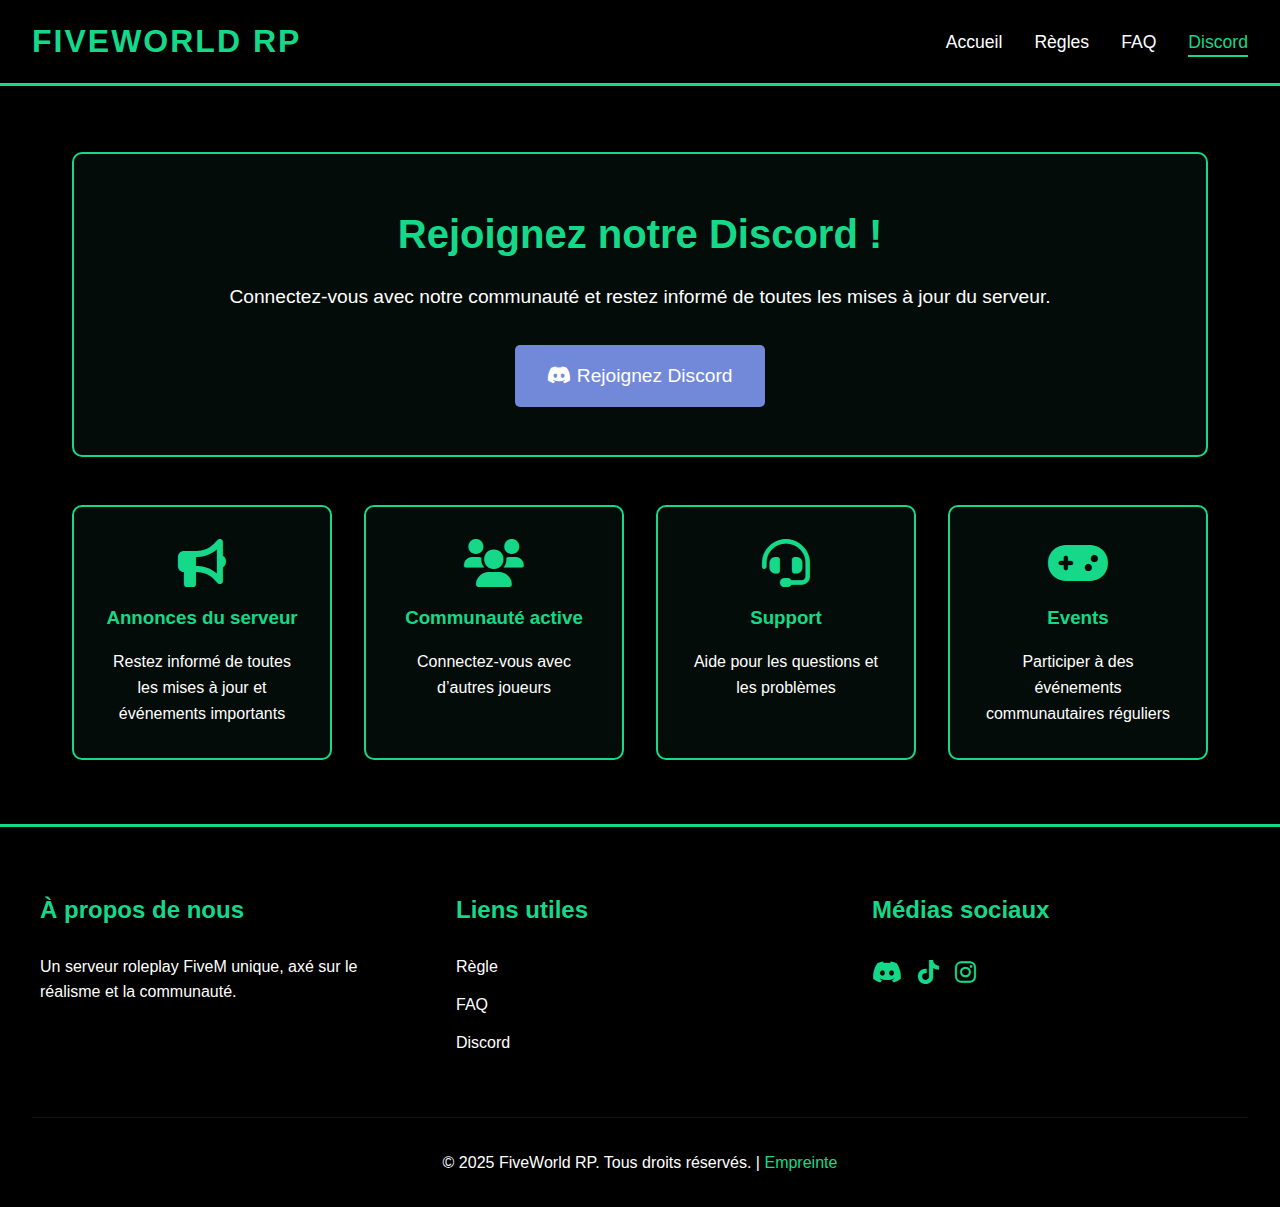
<file: discord.html>
<!DOCTYPE html>
<html lang="fr">
<head>
    <meta charset="UTF-8">
    <meta name="viewport" content="width=device-width, initial-scale=1.0">
    <title>Discord - FiveWorld RP</title>
    <link rel="stylesheet" href="css/styles.css">
    <link rel="stylesheet" href="https://cdnjs.cloudflare.com/ajax/libs/font-awesome/6.0.0/css/all.min.css">
    <style>
        .discord-container {
            max-width: 1200px;
            margin: 120px auto 2rem;
            padding: 2rem;
            text-align: center;
        }

        .discord-card {
            background-color: rgba(37, 120, 86, 0.1);
            border: 2px solid var(--primary-color);
            border-radius: 10px;
            padding: 3rem;
            margin-bottom: 2rem;
        }

        .discord-card h2 {
            color: var(--primary-color);
            font-size: 2.5rem;
            margin-bottom: 1rem;
        }

        .discord-card p {
            font-size: 1.2rem;
            margin-bottom: 2rem;
        }

        .discord-button {
            background-color: #7289DA;
            color: white;
            padding: 1rem 2rem;
            border: none;
            border-radius: 5px;
            font-size: 1.2rem;
            cursor: pointer;
            transition: transform 0.3s ease;
            text-decoration: none;
            display: inline-block;
        }

        .discord-button:hover {
            transform: scale(1.05);
            background-color: #5b6eae;
        }

        .features-grid {
            display: grid;
            grid-template-columns: repeat(auto-fit, minmax(250px, 1fr));
            gap: 2rem;
            margin-top: 3rem;
        }

        .feature-item {
            background-color: rgba(37, 120, 86, 0.1);
            border: 2px solid var(--primary-color);
            border-radius: 10px;
            padding: 2rem;
            text-align: center;
        }

        .feature-item i {
            font-size: 3rem;
            color: var(--primary-color);
            margin-bottom: 1rem;
        }

        .feature-item h3 {
            color: var(--primary-color);
            margin-bottom: 1rem;
        }
    </style>
</head>
<body>
    <nav class="navbar">
        <div class="logo">
            <h1>FiveWorld RP</h1>
        </div>
        <ul class="nav-links">
            <li><a href="index.html">Accueil</a></li>
            <li><a href="rules.html">Règles</a></li>
            <li><a href="faq.html">FAQ</a></li>
            <li><a href="discord.html" class="active">Discord</a></li>
        </ul>
    </nav>

    <main class="discord-container">
        <div class="discord-card">
            <h2>Rejoignez notre Discord !</h2>
            <p>Connectez-vous avec notre communauté et restez informé de toutes les mises à jour du serveur.</p>
            <a href="https://discord.gg/your-discord-invite" target="_blank" class="discord-button">
                <i class="fab fa-discord"></i> Rejoignez Discord
            </a>
        </div>

        <div class="features-grid">
            <div class="feature-item">
                <i class="fas fa-bullhorn"></i>
                <h3>Annonces du serveur</h3>
                <p>Restez informé de toutes les mises à jour et événements importants</p>
            </div>
            <div class="feature-item">
                <i class="fas fa-users"></i>
                <h3>Communauté active</h3>
                <p>Connectez-vous avec d’autres joueurs</p>
            </div>
            <div class="feature-item">
                <i class="fas fa-headset"></i>
                <h3>Support</h3>
                <p>Aide pour les questions et les problèmes</p>
            </div>
            <div class="feature-item">
                <i class="fas fa-gamepad"></i>
                <h3>Events</h3>
                <p>Participer à des événements communautaires réguliers</p>
            </div>
        </div>
    </main>

    <footer>
        <div class="footer-content">
            <div class="footer-grid">
                <div class="footer-section">
                    <h3>À propos de nous</h3>
                    <p>Un serveur roleplay FiveM unique, axé sur le réalisme et la communauté.</p>
                </div>
                <div class="footer-section">
                    <h3>Liens utiles</h3>
                    <ul>
                        <li><a href="rules.html">Règle</a></li>
                        <li><a href="faq.html">FAQ</a></li>
                        <li><a href="discord.html">Discord</a></li>
                    </ul>
                </div>
                <div class="footer-section">
                    <h3>Médias sociaux</h3>
                    <div class="social-links">
                        <a href="https://discord.gg/fiveworldrp" target="_blank"><i class="fab fa-discord"></i></a>
                        <a href="https://www.tiktok.com/tiktok" target="_blank"><i class="fab fa-tiktok"></i></a>
                        <a href="https://instagram.com/your-instagram" target="_blank"><i class="fab fa-instagram"></i></a>
                    </div>
                </div>
            </div>
            <div class="footer-bottom">
                <p>&copy; 2025 FiveWorld RP. Tous droits réservés. | <a href="imprint.html" style="color: var(--primary-color); text-decoration: none;">Empreinte</a></p>
            </div>
        </div>
    </footer>

    <script src="js/script.js"></script>
</body>
</html>
</file>
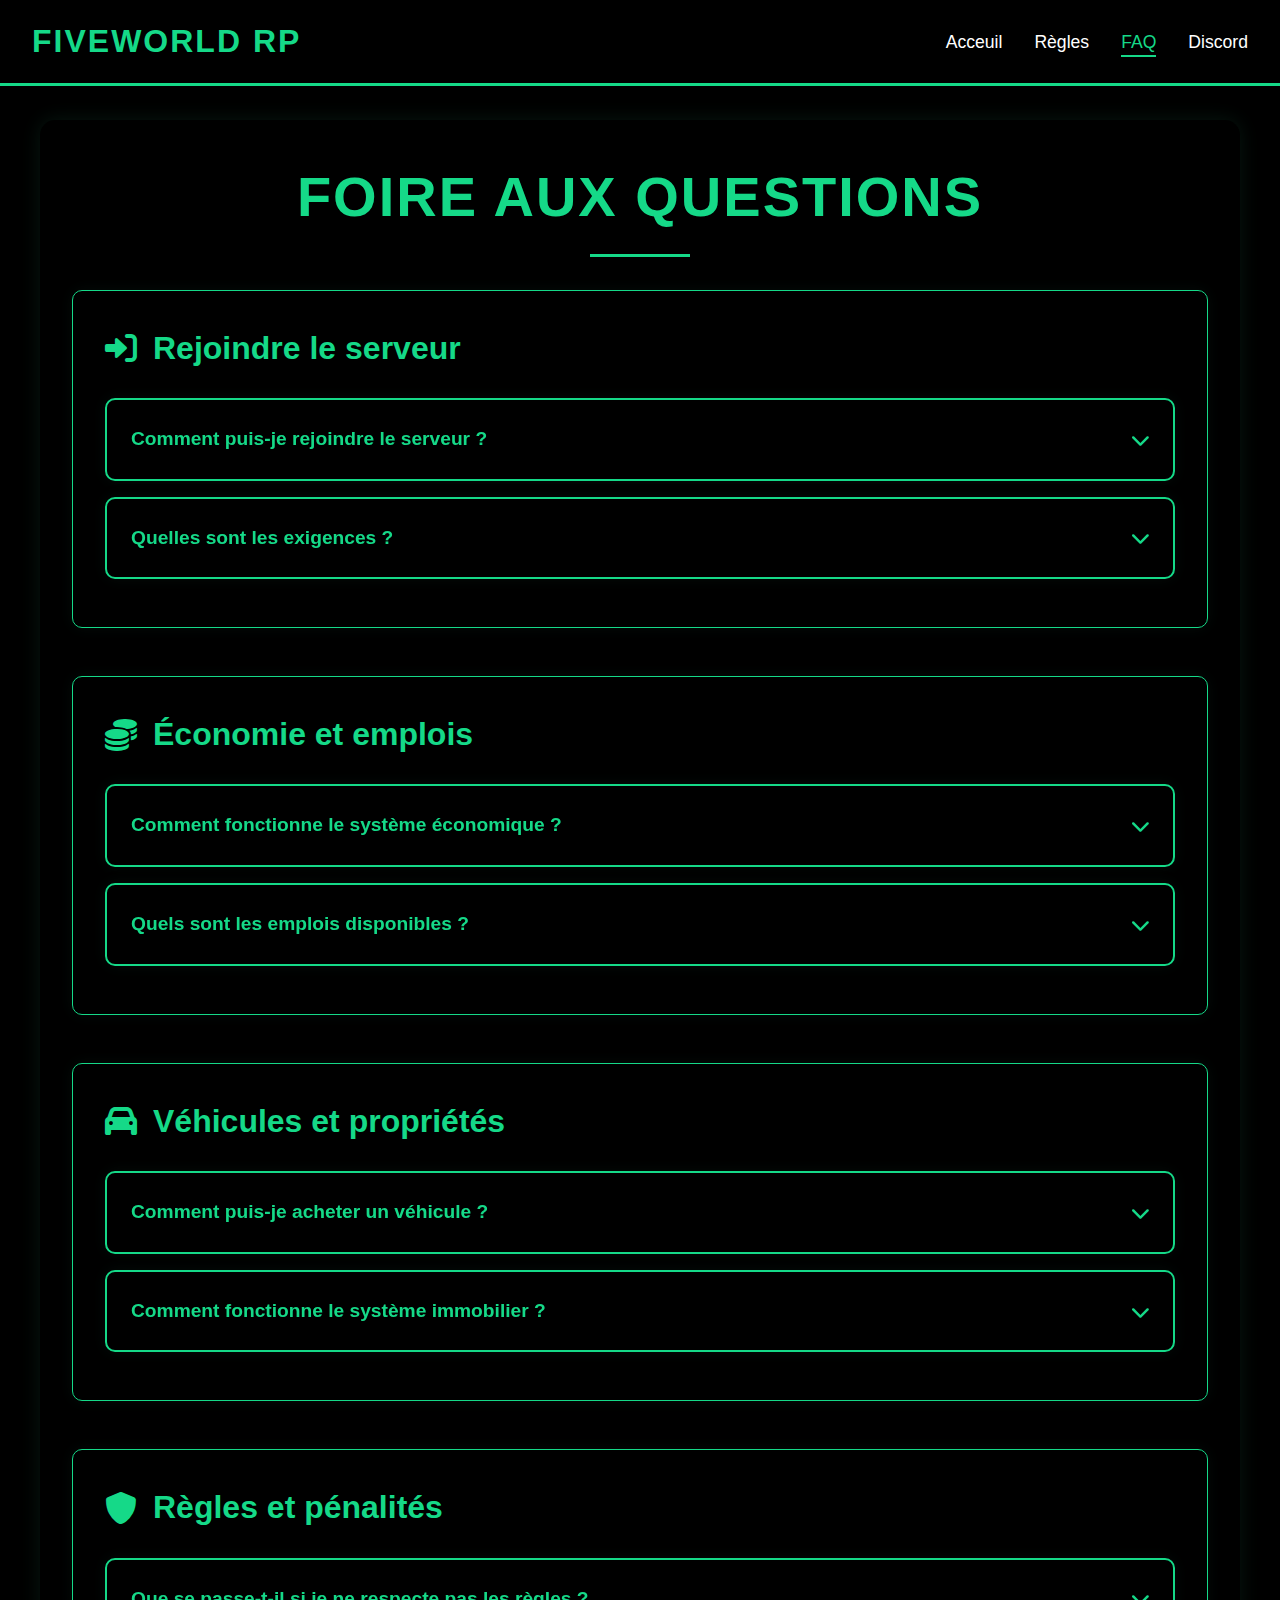
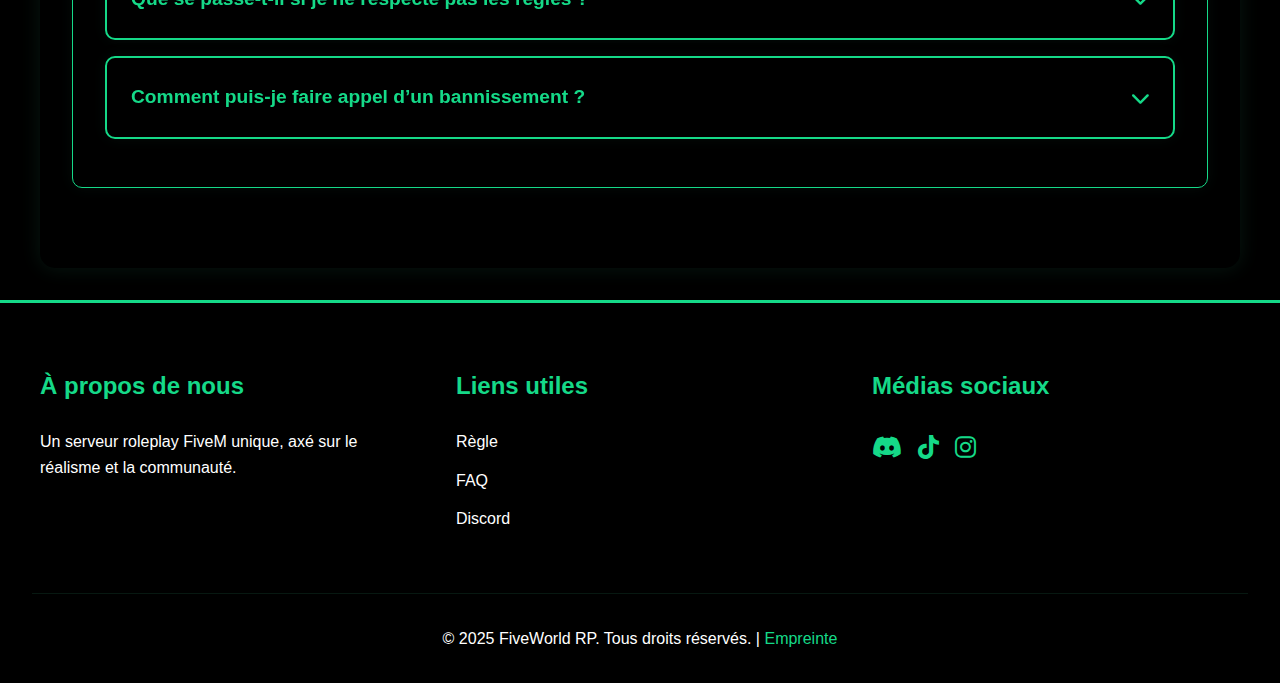
<file: faq.html>
<!DOCTYPE html>
<html lang="fr">
<head>
    <meta charset="UTF-8">
    <meta name="viewport" content="width=device-width, initial-scale=1.0">
    <title>FAQ - FiveWorld RP</title>
    <link rel="stylesheet" href="css/styles.css">
    <link rel="stylesheet" href="https://cdnjs.cloudflare.com/ajax/libs/font-awesome/6.0.0/css/all.min.css">
    <style>
        .faq-container {
            max-width: 1200px;
            margin: 120px auto 2rem;
            padding: 2rem;
            background: #000000;
            position: relative;
            border-radius: 15px;
            box-shadow: 0 0 20px rgba(37, 120, 86, 0.2);
        }

        .faq-header {
            text-align: center;
            margin-bottom: 3rem;
            position: relative;
            background: #000000;
        }

        .faq-header::after {
            content: '';
            position: absolute;
            bottom: -15px;
            left: 50%;
            transform: translateX(-50%);
            width: 100px;
            height: 3px;
            background: var(--primary-color);
        }

        .faq-header h1 {
            color: var(--primary-color);
            font-size: 3.5rem;
            margin-bottom: 1rem;
            text-transform: uppercase;
            letter-spacing: 2px;
            text-shadow: 2px 2px 4px rgba(0, 0, 0, 0.5);
        }

        .faq-header p {
            font-size: 1.2rem;
            max-width: 800px;
            margin: 0 auto;
        }

        .faq-category {
            margin-bottom: 3rem;
            background: rgba(0, 0, 0, 0.7);
            padding: 2rem;
            border-radius: 10px;
            border: 1px solid var(--primary-color);
            box-shadow: 0 0 15px rgba(37, 120, 86, 0.1);
        }

        .faq-category h2 {
            color: var(--primary-color);
            font-size: 2rem;
            margin-bottom: 1.5rem;
            display: flex;
            align-items: center;
            gap: 1rem;
        }

        .faq-category h2 i {
            font-size: 2rem;
        }

        .faq-item {
            background: rgba(0, 0, 0, 0.7);
            backdrop-filter: blur(5px);
            border: 2px solid var(--primary-color);
            border-radius: 10px;
            padding: 1.5rem;
            margin-bottom: 1rem;
            cursor: pointer;
            transition: all 0.3s ease;
            box-shadow: 0 0 15px rgba(37, 120, 86, 0.1);
        }

        .faq-item:hover {
            box-shadow: 0 0 25px rgba(37, 120, 86, 0.3);
        }

        .faq-question {
            color: var(--primary-color);
            font-size: 1.2rem;
            font-weight: bold;
            display: flex;
            justify-content: space-between;
            align-items: center;
        }

        .faq-question i {
            transition: transform 0.3s ease;
        }

        .faq-answer {
            margin-top: 1rem;
            display: none;
            padding-top: 1rem;
            border-top: 1px solid var(--primary-color);
            font-size: 1.1rem;
            line-height: 1.6;
        }

        .faq-item.active {
            background-color: rgba(37, 120, 86, 0.2);
        }

        .faq-item.active .faq-answer {
            display: block;
        }

        .faq-item.active .faq-question i {
            transform: rotate(180deg);
        }

        .search-box {
            max-width: 600px;
            margin: 0 auto 3rem;
            position: relative;
        }

        .search-box input {
            width: 100%;
            padding: 1rem 3rem 1rem 1.5rem;
            border: 2px solid var(--primary-color);
            border-radius: 50px;
            background-color: rgba(37, 120, 86, 0.1);
            color: var(--text-color);
            font-size: 1.1rem;
        }

        .search-box input::placeholder {
            color: rgba(255, 255, 255, 0.7);
        }

        .search-box i {
            position: absolute;
            right: 1.5rem;
            top: 50%;
            transform: translateY(-50%);
            color: var(--primary-color);
            font-size: 1.2rem;
        }
    </style>
</head>
<body>
    <nav class="navbar">
        <div class="logo">
            <h1>FiveWorld RP</h1>
        </div>
        <ul class="nav-links">
            <li><a href="index.html">Acceuil</a></li>
            <li><a href="rules.html">Règles</a></li>
            <li><a href="faq.html" class="active">FAQ</a></li>
            <li><a href="discord.html">Discord</a></li>
        </ul>
    </nav>

    <main class="faq-container">
        <div class="faq-header">
            <h1>Foire aux questions</h1>
        </div>

        <div class="faq-category">
            <h2><i class="fas fa-sign-in-alt"></i> Rejoindre le serveur</h2>
            <div class="faq-item">
                <div class="faq-question">
                    Comment puis-je rejoindre le serveur ?
                    <i class="fas fa-chevron-down"></i>
                </div>
                <div class="faq-answer">
                    Pour rejoindre le serveur, vous avez besoin de FiveM et devez vous inscrire sur notre serveur Discord. Suivez ensuite les instructions du canal #connection. Après connecter vos au serveur.
                </div>
            </div>

            <div class="faq-item">
                <div class="faq-question">
                    Quelles sont les exigences ?
                    <i class="fas fa-chevron-down"></i>
                </div>
                <div class="faq-answer">
                    Vous avez besoin d'une copie légale de GTA V, de FiveM et d'un microphone pour la communication vocale. Un compte Discord est également nécessaire. Assurez-vous que votre ordinateur dispose de la configuration minimale requise.
                </div>
            </div>
        </div>

        <div class="faq-category">
            <h2><i class="fas fa-coins"></i> Économie et emplois</h2>
            <div class="faq-item">
                <div class="faq-question">
                    Comment fonctionne le système économique ?
                    <i class="fas fa-chevron-down"></i>
                </div>
                <div class="faq-answer">
                    Notre serveur utilise un système économique réaliste. L'argent peut être gagné par des activités légales ou illégales. Toutes les transactions sont enregistrées. Vous pouvez déposer de l'argent à la banque et gagner des intérêts.
                </div>
            </div>

            <div class="faq-item">
                <div class="faq-question">
                    Quels sont les emplois disponibles ?
                    <i class="fas fa-chevron-down"></i>
                </div>
                <div class="faq-answer">
                    Nous proposons une grande variété d'emplois : agent de police, auxiliaire médical, mécanicien, chauffeur de taxi, et bien d'autres encore. Chaque emploi a ses propres exigences et avantages. Consultez le canal #cathégorie-légale et rejoindre le discord légal sur Discord pour plus d'informations.
                </div>
            </div>
        </div>

        <div class="faq-category">
            <h2><i class="fas fa-car"></i> Véhicules et propriétés</h2>
            <div class="faq-item">
                <div class="faq-question">
                    Comment puis-je acheter un véhicule ?
                    <i class="fas fa-chevron-down"></i>
                </div>
                <div class="faq-answer">
                    Les véhicules peuvent être achetés chez les concessionnaires automobiles de la ville. Vous devez disposer de suffisamment d'argent et d'un permis de conduire. Après l'achat, vous devez prenddre la clé du véhicule.
                </div>
            </div>

            <div class="faq-item">
                <div class="faq-question">
                    Comment fonctionne le système immobilier ?
                    <i class="fas fa-chevron-down"></i>
                </div>
                <div class="faq-answer">
                    Vous pouvez acheter des maisons et des appartements dans la ville grâce a un agent immobilier. Chaque propriété peut être utilisée comme lieu de stockage. Les prix varient en fonction de l'emplacement et de la taille.
                </div>
            </div>
        </div>

        <div class="faq-category">
            <h2><i class="fas fa-shield-alt"></i> Règles et pénalités</h2>
            <div class="faq-item">
                <div class="faq-question">
                    Que se passe-t-il si je ne respecte pas les règles ?
                    <i class="fas fa-chevron-down"></i>
                </div>
                <div class="faq-answer">
                    Les violations des règles sont sanctionnées en fonction de leur gravité. Des avertissements aux bannissements temporaires ou permanent. Contactez l'équipe d'assistance si vous avez des questions.
                </div>
            </div>

            <div class="faq-item">
                <div class="faq-question">
                    Comment puis-je faire appel d’un bannissement ?
                    <i class="fas fa-chevron-down"></i>
                </div>
                <div class="faq-answer">
                    Si vous pensez qu'un bannissement a été émis injustement, vous pouvez soumettre un demande par un ticket dans le canal #ticket. Veillez à fournir toutes les informations pertinentes.
                </div>
            </div>
        </div>
    </main>

    <footer>
        <div class="footer-content">
            <div class="footer-content">
            <div class="footer-grid">
                <div class="footer-section">
                    <h3>À propos de nous</h3>
                    <p>Un serveur roleplay FiveM unique, axé sur le réalisme et la communauté.</p>
                </div>
                <div class="footer-section">
                    <h3>Liens utiles</h3>
                    <ul>
                        <li><a href="rules.html">Règle</a></li>
                        <li><a href="faq.html">FAQ</a></li>
                        <li><a href="discord.html">Discord</a></li>
                    </ul>
                </div>
                <div class="footer-section">
                    <h3>Médias sociaux</h3>
                    <div class="social-links">
                        <a href="https://discord.gg/fiveworldrp" target="_blank"><i class="fab fa-discord"></i></a>
                        <a href="https://www.tiktok.com/tiktok" target="_blank"><i class="fab fa-tiktok"></i></a>
                        <a href="https://instagram.com/your-instagram" target="_blank"><i class="fab fa-instagram"></i></a>
                    </div>
                </div>
            </div>
            <div class="footer-bottom">
                <p>&copy; 2025 FiveWorld RP. Tous droits réservés. | <a href="imprint.html" style="color: var(--primary-color); text-decoration: none;">Empreinte</a></p>
            </div>
        </div>
    </footer>

    <script src="js/script.js"></script>
</body>
</html>
</file>
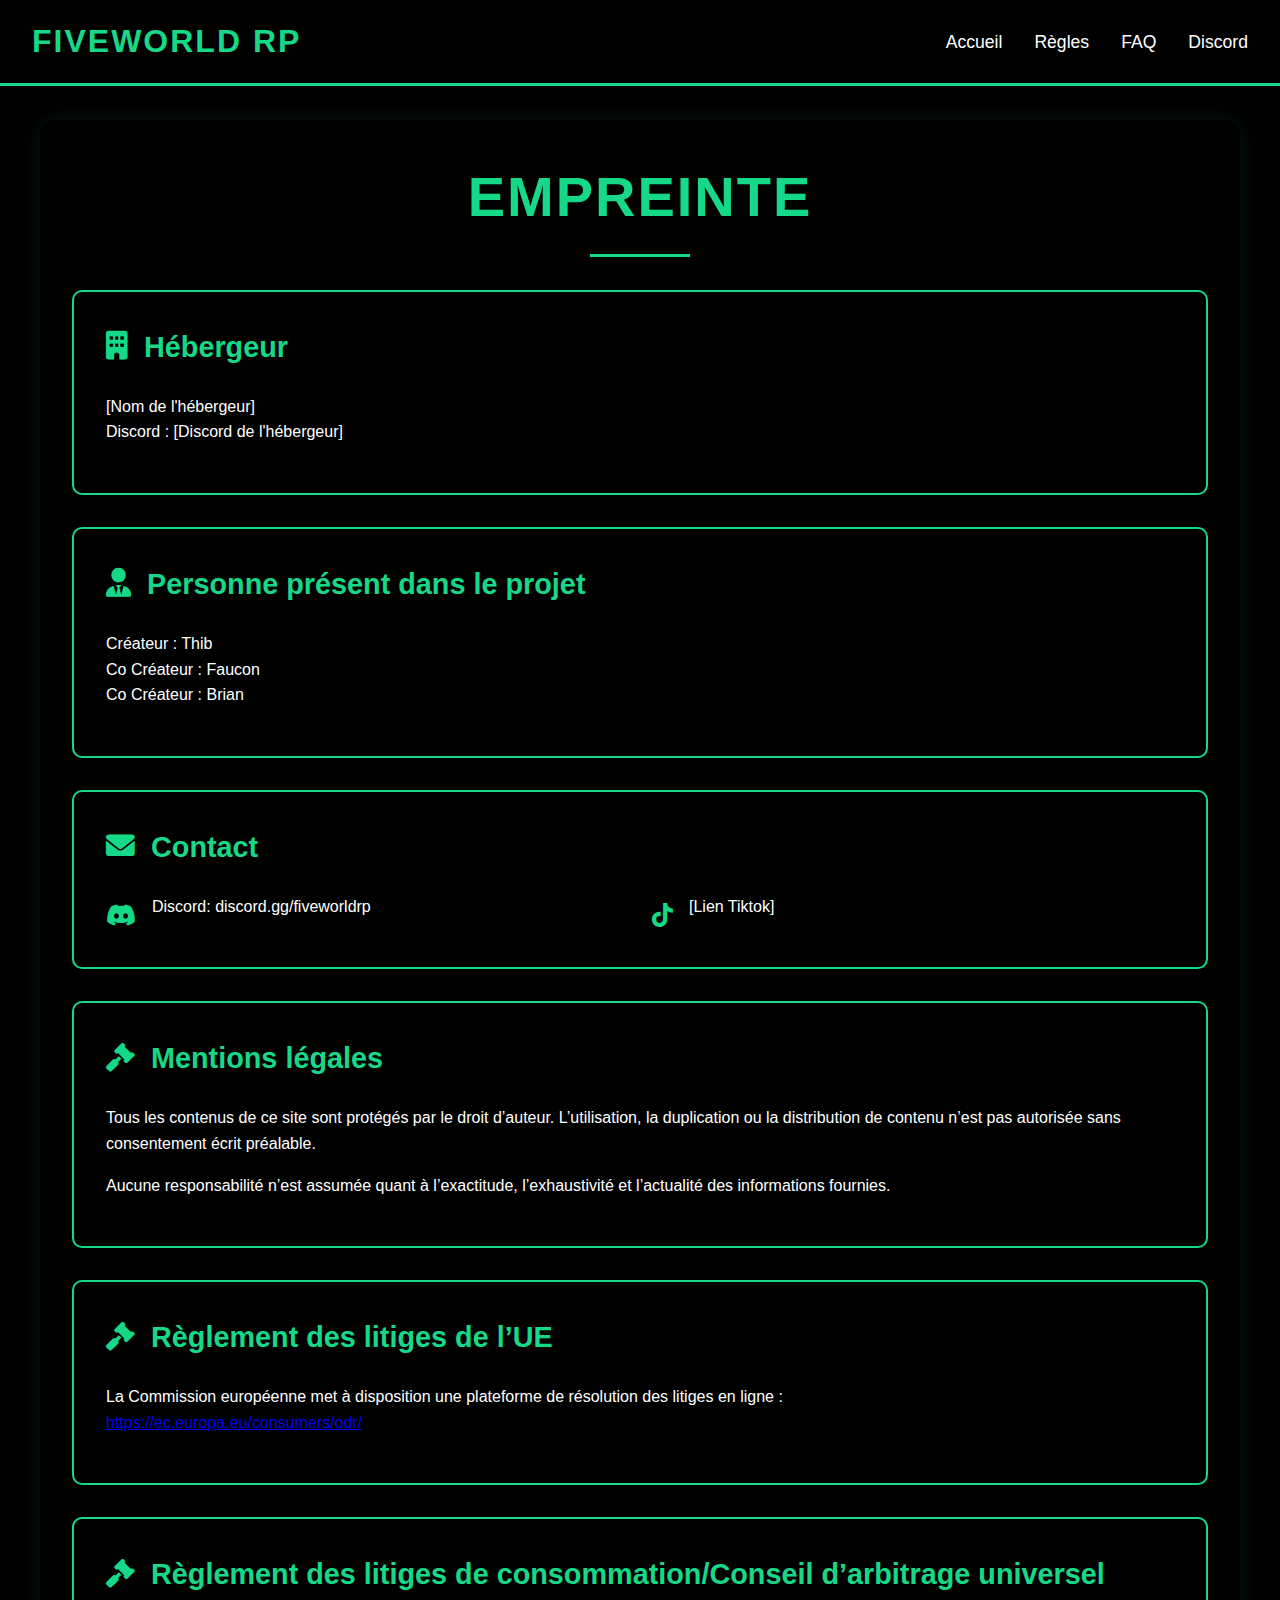
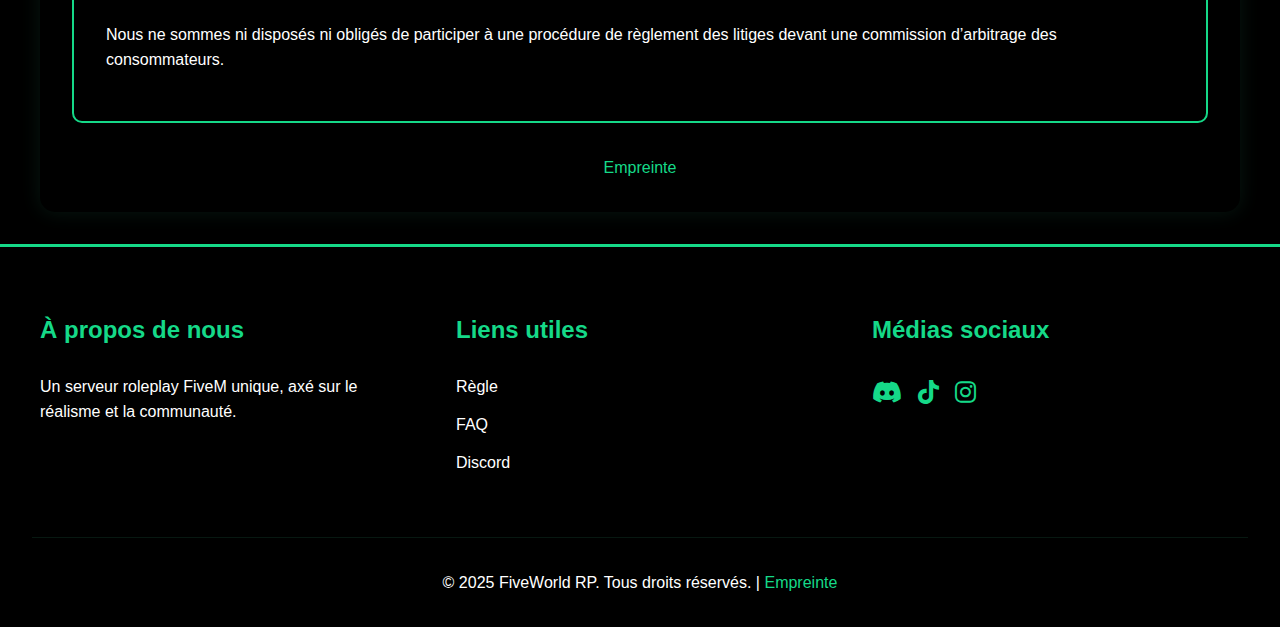
<file: imprint.html>
<!DOCTYPE html>
<html lang="fr">
<head>
    <meta charset="UTF-8">
    <meta name="viewport" content="width=device-width, initial-scale=1.0">
    <title>Imprint - FiveWorld RP</title>
    <link rel="stylesheet" href="css/styles.css">
    <link rel="stylesheet" href="https://cdnjs.cloudflare.com/ajax/libs/font-awesome/6.0.0/css/all.min.css">
    <style>
        .imprint-container {
            max-width: 1200px;
            margin: 120px auto 2rem;
            padding: 2rem;
            background: #000000;
            border-radius: 15px;
            box-shadow: 0 0 20px rgba(37, 120, 86, 0.2);
        }

        .imprint-header {
            text-align: center;
            margin-bottom: 3rem;
            position: relative;
        }

        .imprint-header::after {
            content: '';
            position: absolute;
            bottom: -15px;
            left: 50%;
            transform: translateX(-50%);
            width: 100px;
            height: 3px;
            background: var(--primary-color);
        }

        .imprint-header h1 {
            color: var(--primary-color);
            font-size: 3.5rem;
            margin-bottom: 1rem;
            text-transform: uppercase;
            letter-spacing: 2px;
        }

        .imprint-section {
            background: rgba(0, 0, 0, 0.7);
            border: 2px solid var(--primary-color);
            border-radius: 10px;
            padding: 2rem;
            margin-bottom: 2rem;
            transition: all 0.3s ease;
        }

        .imprint-section:hover {
            box-shadow: 0 0 25px rgba(37, 120, 86, 0.3);
        }

        .imprint-section h2 {
            color: var(--primary-color);
            margin-bottom: 1.5rem;
            display: flex;
            align-items: center;
            gap: 1rem;
            font-size: 1.8rem;
        }

        .imprint-section h2 i {
            font-size: 1.8rem;
        }

        .imprint-section p {
            margin-bottom: 1rem;
            line-height: 1.6;
        }

        .contact-info {
            display: grid;
            grid-template-columns: repeat(auto-fit, minmax(250px, 1fr));
            gap: 1.5rem;
            margin-top: 1.5rem;
        }

        .contact-item {
            display: flex;
            align-items: center;
            gap: 1rem;
        }

        .contact-item i {
            color: var(--primary-color);
            font-size: 1.5rem;
        }

        .legal-links {
            display: flex;
            gap: 2rem;
            margin-top: 2rem;
            justify-content: center;
        }

        .legal-links a {
            color: var(--primary-color);
            text-decoration: none;
            transition: all 0.3s ease;
        }

        .legal-links a:hover {
            color: var(--accent-color);
            transform: translateY(-2px);
        }
    </style>
</head>
<body>
    <nav class="navbar">
        <div class="logo">
            <h1>FiveWorld RP</h1>
        </div>
        <ul class="nav-links">
            <li><a href="index.html">Accueil</a></li>
            <li><a href="rules.html">Règles</a></li>
            <li><a href="faq.html">FAQ</a></li>
            <li><a href="discord.html">Discord</a></li>
        </ul>
    </nav>

    <main class="imprint-container">
        <div class="imprint-header">
            <h1>Empreinte</h1>
        </div>

        <div class="imprint-section">
            <h2><i class="fas fa-building"></i> Hébergeur</h2>
            <p>[Nom de l'hébergeur]<br>
            Discord : [Discord de l'hébergeur]<br>
            </p>
        </div>

        <div class="imprint-section">
            <h2><i class="fas fa-user-tie"></i> Personne présent dans le projet</h2>
            <p>Créateur : Thib<br>
            Co Créateur : Faucon<br>
            Co Créateur : Brian<br>
            </p>
        </div>

        <div class="imprint-section">
            <h2><i class="fas fa-envelope"></i> Contact</h2>
            <div class="contact-info">
                <div class="contact-item">
                    <i class="fab fa-discord"></i>
                    <p>Discord: discord.gg/fiveworldrp</p>
                </div>
                <div class="contact-item">
                    <i class="fab fa-tiktok"></i>
                    <p>[Lien Tiktok]</p>
                </div>
                </div>
            </div>
        </div>

        <div class="imprint-section">
            <h2><i class="fas fa-gavel"></i> Mentions légales</h2>
            <p>Tous les contenus de ce site sont protégés par le droit d’auteur. L’utilisation, la duplication ou la distribution de contenu n’est pas autorisée sans consentement écrit préalable.</p>
            <p>Aucune responsabilité n’est assumée quant à l’exactitude, l’exhaustivité et l’actualité des informations fournies.</p>
        </div>

        <div class="imprint-section">
            <h2><i class="fas fa-gavel"></i> Règlement des litiges de l’UE</h2>
            <p>La Commission européenne met à disposition une plateforme de résolution des litiges en ligne :<br>
            <a href="https://ec.europa.eu/consumers/odr/" target="_blank">https://ec.europa.eu/consumers/odr/</a></p>
        </div>

        <div class="imprint-section">
            <h2><i class="fas fa-gavel"></i> Règlement des litiges de consommation/Conseil d’arbitrage universel</h2>
            <p>Nous ne sommes ni disposés ni obligés de participer à une procédure de règlement des litiges devant une commission d’arbitrage des consommateurs.</p>
        </div>

        <div class="legal-links">
            <a href="imprint.html">Empreinte</a>
        </div>
    </main>

    <footer>
        <div class="footer-content">
            <div class="footer-grid">
                <div class="footer-section">
                    <h3>À propos de nous</h3>
                    <p>Un serveur roleplay FiveM unique, axé sur le réalisme et la communauté.</p>
                </div>
                <div class="footer-section">
                    <h3>Liens utiles</h3>
                    <ul>
                        <li><a href="rules.html">Règle</a></li>
                        <li><a href="faq.html">FAQ</a></li>
                        <li><a href="discord.html">Discord</a></li>
                    </ul>
                </div>
                <div class="footer-section">
                    <h3>Médias sociaux</h3>
                    <div class="social-links">
                        <a href="https://discord.gg/fiveworldrp" target="_blank"><i class="fab fa-discord"></i></a>
                        <a href="https://www.tiktok.com/tiktok" target="_blank"><i class="fab fa-tiktok"></i></a>
                        <a href="https://instagram.com/your-instagram" target="_blank"><i class="fab fa-instagram"></i></a>
                    </div>
                </div>
            </div>
            <div class="footer-bottom">
                <p>&copy; 2025 FiveWorld RP. Tous droits réservés. | <a href="imprint.html" style="color: var(--primary-color); text-decoration: none;">Empreinte</a></p>
            </div>
        </div>
    </footer>

    <script src="js/script.js"></script>
</body>
</html>
</file>
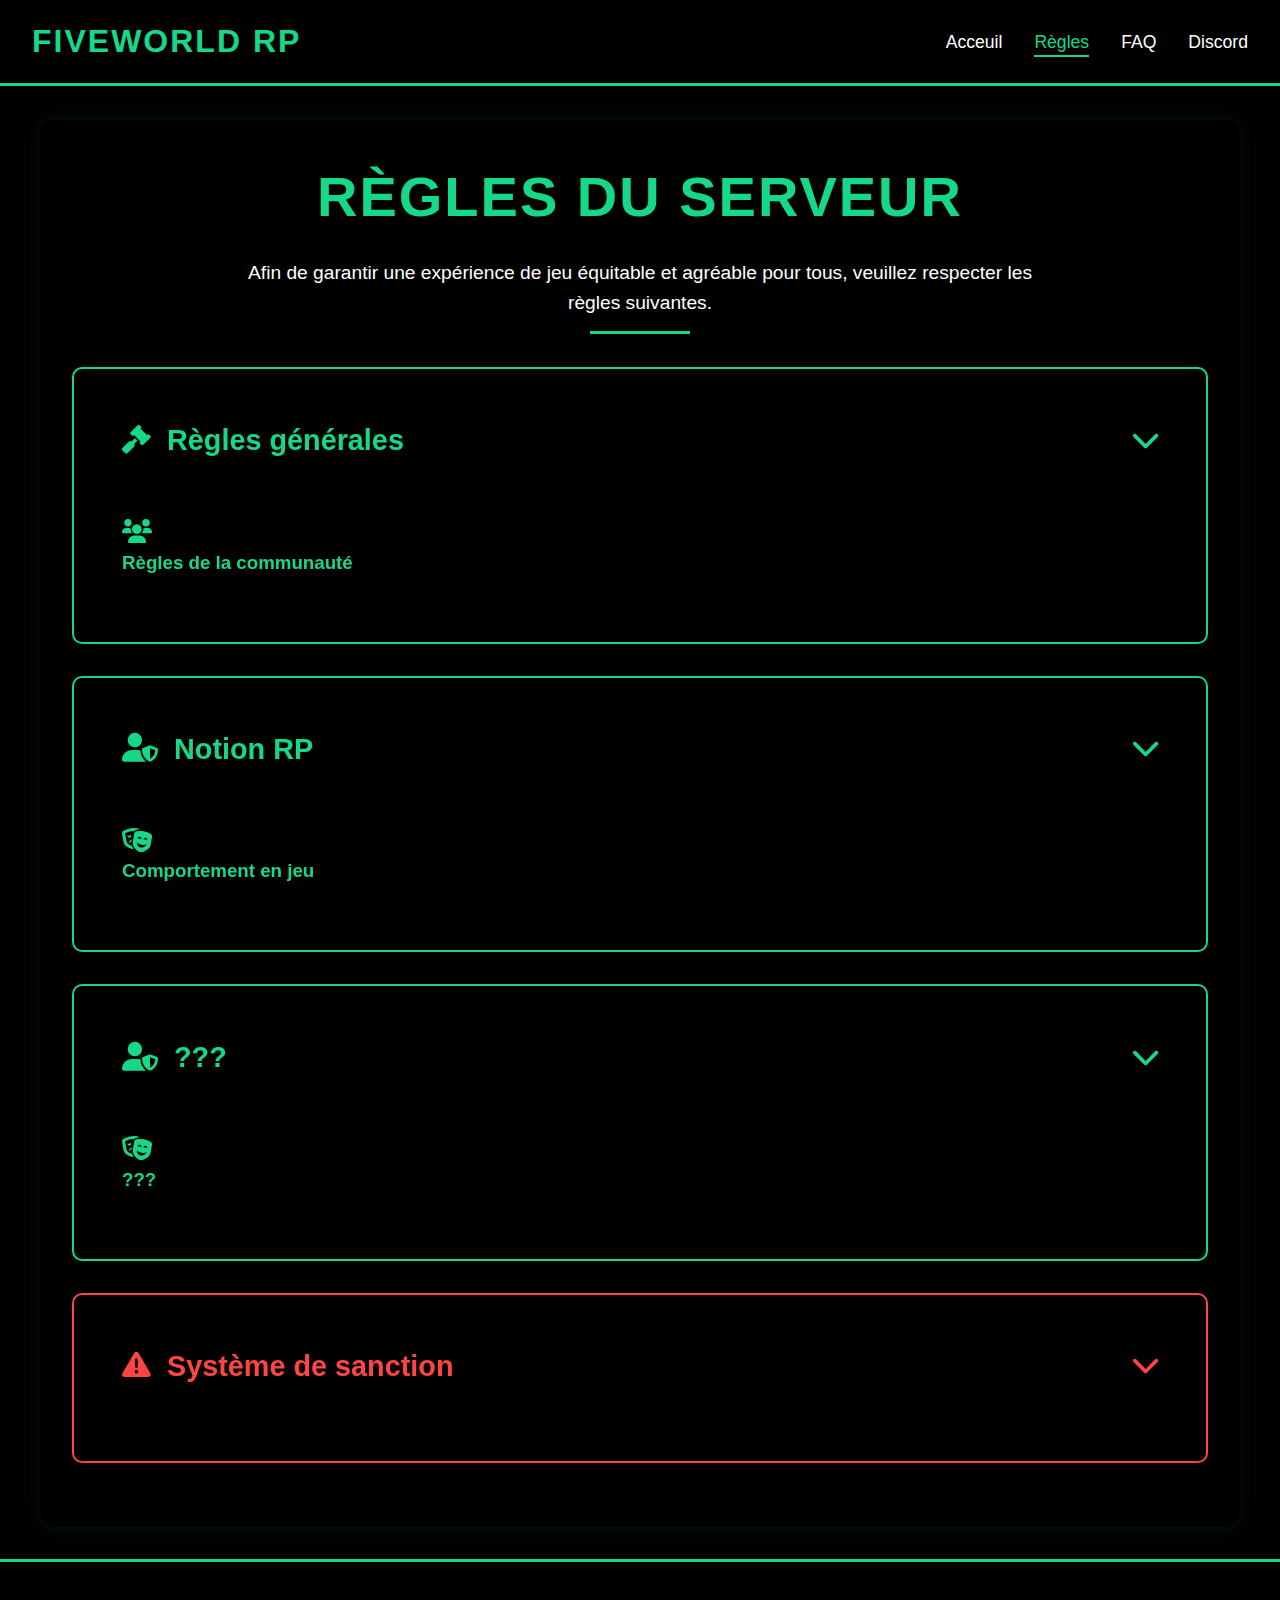
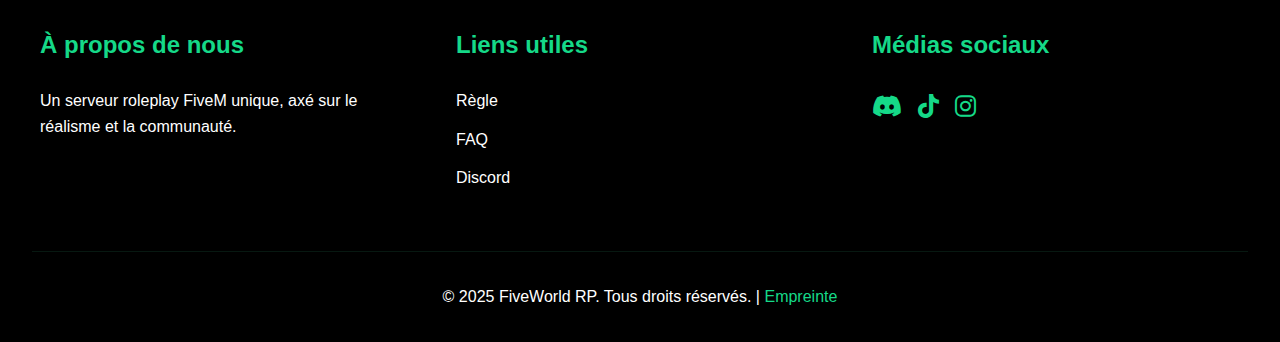
<file: rules.html>
<!DOCTYPE html>
<html lang="fr">
<head>
    <meta charset="UTF-8">
    <meta name="viewport" content="width=device-width, initial-scale=1.0">
    <title>Règles - FiveWorld RP</title>
    <link rel="stylesheet" href="css/styles.css">
    <link rel="stylesheet" href="https://cdnjs.cloudflare.com/ajax/libs/font-awesome/6.0.0/css/all.min.css">
    <style>
        .rules-container {
            max-width: 1200px;
            margin: 120px auto 2rem;
            padding: 2rem;
            background: #000000;
            border-radius: 15px;
            box-shadow: 0 0 20px rgba(37, 120, 86, 0.2);
        }

        .rules-header {
            text-align: center;
            margin-bottom: 3rem;
            position: relative;
            background: #000000;
        }

        .rules-header::after {
            content: '';
            position: absolute;
            bottom: -15px;
            left: 50%;
            transform: translateX(-50%);
            width: 100px;
            height: 3px;
            background: var(--primary-color);
        }

        .rules-header h1 {
            color: var(--primary-color);
            font-size: 3.5rem;
            margin-bottom: 1rem;
            text-transform: uppercase;
            letter-spacing: 2px;
            text-shadow: 2px 2px 4px rgba(0, 0, 0, 0.5);
        }

        .rules-header p {
            font-size: 1.2rem;
            max-width: 800px;
            margin: 0 auto;
        }

        .rule-section {
            background-color: rgba(0, 0, 0, 0.7);
            border: 2px solid var(--primary-color);
            border-radius: 10px;
            padding: 2rem;
            margin-bottom: 2rem;
            transition: all 0.3s ease;
            backdrop-filter: blur(5px);
        }

        .rule-section:hover {
            transform: translateY(-5px);
            box-shadow: 0 5px 15px rgba(37, 120, 86, 0.2);
        }

        .rule-section h2 {
            color: var(--primary-color);
            margin-bottom: 1.5rem;
            display: flex;
            align-items: center;
            gap: 1rem;
            font-size: 1.8rem;
            cursor: pointer;
            padding: 1rem;
            border-radius: 5px;
            transition: all 0.3s ease;
        }

        .rule-section h2:hover {
            background-color: rgba(37, 120, 86, 0.1);
        }

        .rule-section h2 i.fa-chevron-down {
            margin-left: auto;
            transition: transform 0.3s ease;
        }

        .rule-list, .penalty-list {
            transition: all 0.3s ease;
            overflow: hidden;
        }

        .rule-section.active {
            background-color: rgba(37, 120, 86, 0.2);
        }

        .rule-section.active h2 i.fa-chevron-down {
            transform: rotate(180deg);
        }

        .rule-list {
            list-style: none;
        }

        .rule-list li {
            margin-bottom: 1.2rem;
            padding-left: 2rem;
            position: relative;
            font-size: 1.1rem;
            line-height: 1.6;
        }

        .rule-list li:before {
            content: "•";
            color: var(--primary-color);
            position: absolute;
            left: 0;
            font-size: 1.5rem;
        }

        .rule-category {
            background: rgba(0, 0, 0, 0.7);
            border-radius: 8px;
            padding: 1rem;
            margin-bottom: 1rem;
        }

        .rule-category i {
            font-size: 1.5rem;
            color: var(--primary-color);
        }

        .rule-category h3 {
            color: var(--primary-color);
            margin: 0;
        }

        .penalty-system {
            background: rgba(0, 0, 0, 0.7);
            border-color: #ff4444;
            backdrop-filter: blur(5px);
        }

        .penalty-system h2 {
            color: #ff4444;
        }

        .penalty-list {
            display: grid;
            grid-template-columns: repeat(auto-fit, minmax(250px, 1fr));
            gap: 1rem;
        }

        .penalty-item {
            background-color: rgba(0, 0, 0, 0.7);
            padding: 1rem;
            border-radius: 5px;
            border: 1px solid #ff4444;
        }

        .penalty-item h4 {
            color: #ff4444;
            margin-bottom: 0.5rem;
        }

        .rules-section {
            background: #000000;
            position: relative;
        }

        .rules-card {
            background: rgba(0, 0, 0, 0.7);
            backdrop-filter: blur(5px);
            border: 2px solid var(--primary-color);
            box-shadow: 0 0 15px rgba(37, 120, 86, 0.1);
        }

        .rules-card:hover {
            box-shadow: 0 0 25px rgba(37, 120, 86, 0.3);
        }
    </style>
</head>
<body>
    <nav class="navbar">
        <div class="logo">
            <h1>FiveWorld RP</h1>
        </div>
        <ul class="nav-links">
            <li><a href="index.html">Acceuil</a></li>
            <li><a href="rules.html" class="active">Règles</a></li>
            <li><a href="faq.html">FAQ</a></li>
            <li><a href="discord.html">Discord</a></li>
        </ul>
    </nav>

    <main class="rules-container">
        <div class="rules-header">
            <h1>Règles du serveur</h1>
            <p>Afin de garantir une expérience de jeu équitable et agréable pour tous, veuillez respecter les règles suivantes.</p>
        </div>

        <div class="rule-section">
            <h2><i class="fas fa-gavel"></i>Règles générales</h2>
            <div class="rule-category">
                <i class="fas fa-users"></i>
                <h3>Règles de la communauté</h3>
            </div>
            <ul class="rule-list">
                <li>Une interaction respectueuse avec tous les joueurs est obligatoire</li>
                <li>Pas d’insultes ou de discrimination</li>
                <li>Pas de publicité pour d’autres serveurs</li>
                <li>Pas de triche ni de modifications</li>
                <li>Pas de metagaming ou de powergame</li>
            </ul>
        </div>

        <div class="rule-section">
            <h2><i class="fas fa-user-shield"></i> Notion RP</h2>
            <div class="rule-category">
                <i class="fas fa-theater-masks"></i>
                <h3>Comportement en jeu</h3>
            </div>
            <ul class="rule-list">
                <li>Metagaming : C'est le fait d'utiliser des informations obtenues en HRP en RP, donc d'utiliser des informations que votre personnage ne connaît pas quand vous le jouez. C'est interdit. (Parler Discord c’est du MetaGaming)</li>
                <li>Powergaming : Continuer à rouler avec 3 pneus explosés, c'est certes possible sur GTA V, mais ça n'est pas très réaliste. Continuer à rouler tranquillement après 3 saltos et 10 tonneaux en voiture en retombant sur vos roues, c'est aussi du powergaming. Une moto sportive qui fait de l'offroad abusé ou qui prend des sauts, une moto qui saute de 10 mètres de haut, c'est aussi du powergaming. Les personnages ne sont pas superman, les véhicules (par exemple) ne sont pas comme des armures d'Iron Man non plus.</li>
                <li>Coherence RP : Il est essentiel d’avoir une cohérence RP avec son personnage, son background, ses origines.</li>
                <li>Masse RP : Los Santos est une ville de plusieurs centaines de milliers d'habitants. La police, ce n'est pas que 20 joueurs, mais des centaines d'officiers, par exemple. Des dizaines voire des centaines de véhicules similaires existent sur l'île et se ressemblent. Le Mass RP s'applique aussi aux véhicules. Tenir compte des citoyens, de la police et des gangs dans la ville, reconnaître les zones dangereuses et considérer qu’il y a des groupes de personnes présentes à toutes heures</li>
                <li>Freekill / Free Punch : C’est le fait de tuer/taper sans raison et sans scène un autre personnage. C’est interdit sur le serveur.</li>
                <li>Carkill : C’est le fait de tuer quelqu’un en le percutant volontairement avec un véhicule, C’est interdit sur le serveur. Vous pouvez éventuellement percuter volontairement une autre voiture dans un but RolePlay, mais pas quelqu’un à pied ou sur une moto.</li>
                <li>Cop Bait : C’est le fait de provoquer la police dans le but d’être poursuivis/pris en chasse par la police. C’est aussi le fait de faire des aller-retour sur une arrestation de police pour divertir la police de leur objectif principal.</li>
                <li>Gang Bait : C'est le fait de provoquer un gang autre en passant dans sa zone de quartier à plusieurs reprises, à bien différencier entre le Drive-By qui est soumis à la validation d'un staff illégal dans votre ticket.</li>
                <li>Fear RP : Chaque personnage tient à sa vie. Il a peur de finir en prison et de voir sa vie ruinée (donc potentiellement peur de la police et de son action), peur de mourir, peur des personnes qui le menacent avec une arme à feu, etc.</li>
                <li>Pain RP : Lorsque votre personnage est blessé, il souffre. Personne n'est superman. Vous devez jouer le fait d'avoir mal et de ne pas pouvoir continuer à courir avec une jambe dans le plâtre.</li>
                <li>Refus de scène : Il est interdit de refuser de jouer une scène pour n’importe quelle raison. Si il y a un souci, merci de faire un report afin qu’un staff surveille la scène en cours. Il est de même interdit de vouloir être jail plutôt que de jouer une scène.</li>
                <li>Chiken Run / Spam Emote : C’est le fait de courir en zigzag et dans tous les sens pour éviter des tirs. Mais aussi d’utiliser une Emote pour éviter des tirs/une scène/une action.</li>
                <li>Revenge Kill : Le fait de tuer la même personne qui nous a tué juste avant.</li>
                <li>Imaginaire RP : C’est le fait d’inventer des situations, d’imaginer certaines choses. Vous avez le droit d’inventer ce que vous voulez avec quelqu’un sous condition qu’il l’accepte de son plein gré.</li>
                <li>Hide Bush : Ce terme désigne le fait de se cacher dans des buissons durant un GF, c’est strictement interdit de se cacher dans des buissons avant/pendant/après une fusillade. Cependant vous pouvez vous cacher dans un buisson si c’est pour une raison RolePlay (Fuir une course poursuite à pied)</li>
                <li>Off-Road : Ce terme désigne le fait de rouler sur des montagnes ou en dehors de la route avec un véhicule non adapté. (Super Sportive sur un chemin de terre par exemple)</li>
                <li>Bunny Hop : Ce terme désigne le fait de sauter en courant pour aller plus vite, c’est interdit.</li>
                <li>Insinuation RP : Les insinuations HRP sont strictement interdite, si vous avez quelque chose à dire à une personne concernant son comportement, sa manière de jouer ou elle même faites le en dehors du RP. Les insinuations du genre “on est 3 autour de toi tu lève pas tes mains” “oh mais ta pas mal toi ?” etc sont strictement interdites.</li>
                <li>HRP Vocal : Ce terme désigne le fait de parler hors RolePlay en jeu ou d’utiliser des termes incohérents/illogique.</li>
                <li>HRP : Le Hors-Roleplay (HRP) est tout ce qui n'est pas fait, dit ou appris en roleplay. Les informations apprises HRP ne peuvent pas être utilisées en jeu et en Roleplay. Évitez les phrases de type : Comment on sort son téléphone ? ou encore j’ai bug/crash ou encore, je vais appeler un modo/un papillon. Favorisez les phrases telles que : Je trouve pas mon téléphone il a dû tomber au fond de mon sac / Envie pressante désolé /J’en toucherai un mot au gouv/J’ai sa carte vitale. Exemple de mots/phrases qui sont interdites: “je parle au Dieu” “je suis dans ma tête” "déchiré son visa” “il a pris un visa” “prend sa pointure”.</li>
                <li>Raccourci RP : Il est interdit d'accuser un citoyen habillé en jaune de faire partie du gang des Vagos. En d'autres termes, ne faites pas de raccourcis rapides puisqu'il faut toujours prendre en compte la diversité des possibilités.</li>
            </ul>
        </div>

        <div class="rule-section">
            <h2><i class="fas fa-user-shield"></i> ???</h2>
            <div class="rule-category">
                <i class="fas fa-theater-masks"></i>
                <h3>???</h3>
            </div>
            <ul class="rule-list">
                <li></li>
                <li></li>
                <li></li>
                <li></li>
                <li></li>
                <li></li>
            </ul>
        </div>

        <div class="rule-section penalty-system">
            <h2><i class="fas fa-exclamation-triangle"></i> Système de sanction</h2>
            <div class="penalty-list">
                <div class="penalty-item">
                    <h4>Première infraction</h4>
                    <p>Avertissement</p>
                </div>
                <div class="penalty-item">
                    <h4>Seconde infraction</h4>
                    <p>Temporary ban (24h)</p>
                </div>
                <div class="penalty-item">
                    <h4>Troisième infraction</h4>
                    <p>Temporary ban (7 days)</p>
                </div>
                <div class="penalty-item">
                    <h4>Grave infraction</h4>
                    <p>Permanent ban</p>
                </div>
            </div>
        </div>
    </main>

    <footer>
       <div class="footer-content">
            <div class="footer-content">
            <div class="footer-grid">
                <div class="footer-section">
                    <h3>À propos de nous</h3>
                    <p>Un serveur roleplay FiveM unique, axé sur le réalisme et la communauté.</p>
                </div>
                <div class="footer-section">
                    <h3>Liens utiles</h3>
                    <ul>
                        <li><a href="rules.html">Règle</a></li>
                        <li><a href="faq.html">FAQ</a></li>
                        <li><a href="discord.html">Discord</a></li>
                    </ul>
                </div>
                <div class="footer-section">
                    <h3>Médias sociaux</h3>
                    <div class="social-links">
                        <a href="https://discord.gg/fiveworldrp" target="_blank"><i class="fab fa-discord"></i></a>
                        <a href="https://www.tiktok.com/tiktok" target="_blank"><i class="fab fa-tiktok"></i></a>
                        <a href="https://instagram.com/your-instagram" target="_blank"><i class="fab fa-instagram"></i></a>
                    </div>
                </div>
            </div>
            <div class="footer-bottom">
                <p>&copy; 2025 FiveWorld RP. Tous droits réservés. | <a href="imprint.html" style="color: var(--primary-color); text-decoration: none;">Empreinte</a></p>
            </div>
        </div>
    </footer>

    <script src="js/script.js"></script>
</body>
</html>
</file>
<file: css/styles.css>
:root {
    --primary-color: #15d988;
    --secondary-color: #000000;
    --accent-color: #15d988;
    --text-color: #FFFFFF;
    --gradient-start: rgba(0, 0, 0, 0.8);
    --gradient-end: rgba(0, 0, 0, 0.6);
}

* {
    margin: 0;
    padding: 0;
    box-sizing: border-box;
    font-family: 'Arial', sans-serif;
}

body {
    background-color: var(--secondary-color);
    color: var(--text-color);
    line-height: 1.6;
}

/* Navigation */
.navbar {
    background-color: var(--secondary-color);
    padding: 1rem 2rem;
    display: flex;
    justify-content: space-between;
    align-items: center;
    border-bottom: 3px solid var(--primary-color);
    position: fixed;
    width: 100%;
    top: 0;
    z-index: 1000;
    transition: all 0.3s ease;
}

.logo h1 {
    color: var(--primary-color);
    font-size: 2rem;
    font-weight: bold;
    text-transform: uppercase;
    letter-spacing: 2px;
}

.nav-links {
    display: flex;
    list-style: none;
    gap: 2rem;
}

.nav-links a {
    color: var(--text-color);
    text-decoration: none;
    font-size: 1.1rem;
    transition: all 0.3s ease;
    position: relative;
}

.nav-links a:after {
    content: '';
    position: absolute;
    width: 0;
    height: 2px;
    bottom: -5px;
    left: 0;
    background-color: var(--primary-color);
    transition: width 0.3s ease;
}

.nav-links a:hover:after,
.nav-links a.active:after {
    width: 100%;
}

.nav-links a:hover,
.nav-links a.active {
    color: var(--primary-color);
}

/* Hero Section */
.hero {
    height: 100vh;
    display: flex;
    flex-direction: column;
    justify-content: center;
    align-items: center;
    text-align: center;
    padding: 0 2rem;
    background: linear-gradient(var(--gradient-start), var(--gradient-end)), url('https://via.placeholder.com/1920x1080') center/cover;
    position: relative;
}

.hero-content {
    max-width: 800px;
    margin-bottom: 3rem;
}

.hero h1 {
    font-size: 4rem;
    margin-bottom: 1.5rem;
    color: var(--primary-color);
    text-shadow: 2px 2px 4px rgba(0, 0, 0, 0.5);
}

.hero p {
    font-size: 1.5rem;
    margin-bottom: 2rem;
    text-shadow: 1px 1px 2px rgba(0, 0, 0, 0.5);
}

.hero-buttons {
    display: flex;
    gap: 1rem;
    justify-content: center;
}

.cta-button {
    padding: 1rem 2rem;
    border: none;
    border-radius: 5px;
    font-size: 1.2rem;
    cursor: pointer;
    transition: all 0.3s ease;
    text-transform: uppercase;
    letter-spacing: 1px;
}

.cta-button.primary {
    background-color: var(--primary-color);
    color: var(--secondary-color);
}

.cta-button.secondary {
    background-color: transparent;
    border: 2px solid var(--primary-color);
    color: var(--primary-color);
}

.cta-button:hover {
    transform: translateY(-3px);
    box-shadow: 0 5px 15px rgba(37, 120, 86, 0.3);
}

.hero-stats {
    display: flex;
    gap: 3rem;
    margin-top: 2rem;
}

.stat-item {
    text-align: center;
}

.stat-item i {
    font-size: 2.5rem;
    color: var(--primary-color);
    margin-bottom: 0.5rem;
}

.stat-number {
    display: block;
    font-size: 2rem;
    font-weight: bold;
    color: var(--primary-color);
}

.stat-label {
    font-size: 1.1rem;
    color: var(--text-color);
}

/* Features Section */
.section-title {
    text-align: center;
    font-size: 2.5rem;
    color: var(--primary-color);
    margin-bottom: 3rem;
    text-transform: uppercase;
    letter-spacing: 2px;
    display: flex;
    align-items: center;
    justify-content: center;
    gap: 1rem;
}

.section-title i {
    font-size: 2rem;
    color: var(--primary-color);
}

.features {
    padding: 5rem 2rem;
    background-color: var(--secondary-color);
}

.features-grid {
    display: grid;
    grid-template-columns: repeat(auto-fit, minmax(280px, 1fr));
    gap: 2rem;
    max-width: 1200px;
    margin: 0 auto;
}

.feature-card {
    background-color: rgba(37, 120, 86, 0.1);
    padding: 2rem;
    border-radius: 10px;
    text-align: center;
    border: 2px solid var(--primary-color);
    transition: all 0.3s ease;
    position: relative;
    overflow: hidden;
}

.feature-card::before {
    content: '';
    position: absolute;
    top: 0;
    left: 0;
    width: 100%;
    height: 100%;
    background: linear-gradient(45deg, transparent, rgba(37, 120, 86, 0.1), transparent);
    transform: translateX(-100%);
    transition: transform 0.6s ease;
}

.feature-card:hover::before {
    transform: translateX(100%);
}

.feature-card i {
    color: var(--primary-color);
    margin-bottom: 1rem;
    transition: transform 0.3s ease;
}

.feature-card:hover i {
    transform: scale(1.2);
}

.feature-card h3 {
    color: var(--primary-color);
    margin-bottom: 1rem;
    font-size: 1.5rem;
}

/* Server Info Section */
.server-info {
    padding: 3rem 2rem;
    background-color: rgba(37, 120, 86, 0.05);
}

.info-card {
    max-width: 800px;
    margin: 0 auto;
    background-color: rgba(37, 120, 86, 0.1);
    border: 2px solid var(--primary-color);
    border-radius: 10px;
    padding: 2rem;
}

.info-card h2 {
    color: var(--primary-color);
    text-align: center;
    margin-bottom: 2rem;
    display: flex;
    align-items: center;
    justify-content: center;
    gap: 1rem;
}

.info-card h2 i {
    font-size: 1.5rem;
}

.status-grid {
    display: grid;
    grid-template-columns: repeat(auto-fit, minmax(200px, 1fr));
    gap: 1rem;
}

.status-item {
    display: flex;
    align-items: center;
    gap: 1rem;
    padding: 1rem;
    background-color: rgba(0, 0, 0, 0.3);
    border-radius: 5px;
}

.status-item i {
    font-size: 1.2rem;
    color: var(--primary-color);
}

.status-item.online i {
    color: #4CAF50;
    animation: pulse 2s infinite;
}

@keyframes pulse {
    0% {
        transform: scale(1);
        opacity: 1;
    }
    50% {
        transform: scale(1.2);
        opacity: 0.7;
    }
    100% {
        transform: scale(1);
        opacity: 1;
    }
}

/* Gallery Section */
.gallery {
    padding: 5rem 2rem;
}

.gallery-grid {
    display: grid;
    grid-template-columns: repeat(auto-fit, minmax(300px, 1fr));
    gap: 2rem;
    max-width: 1200px;
    margin: 0 auto;
}

.gallery-item {
    position: relative;
    overflow: hidden;
    border-radius: 10px;
    border: 2px solid var(--primary-color);
}

.gallery-item img {
    width: 100%;
    height: 100%;
    object-fit: cover;
    transition: transform 0.3s ease;
}

.gallery-item:hover img {
    transform: scale(1.05);
}

.gallery-overlay {
    position: absolute;
    top: 0;
    left: 0;
    width: 100%;
    height: 100%;
    background: rgba(0, 0, 0, 0.7);
    display: flex;
    align-items: center;
    justify-content: center;
    opacity: 0;
    transition: opacity 0.3s ease;
}

.gallery-overlay i {
    color: var(--primary-color);
    font-size: 2rem;
    transform: scale(0.5);
    transition: transform 0.3s ease;
}

.gallery-item:hover .gallery-overlay {
    opacity: 1;
}

.gallery-item:hover .gallery-overlay i {
    transform: scale(1);
}

/* Footer */
footer {
    background-color: var(--secondary-color);
    padding: 4rem 2rem 2rem;
    border-top: 3px solid var(--primary-color);
}

.footer-grid {
    display: grid;
    grid-template-columns: repeat(auto-fit, minmax(250px, 1fr));
    gap: 3rem;
    max-width: 1200px;
    margin: 0 auto;
}

.footer-section h3 {
    color: var(--primary-color);
    margin-bottom: 1.5rem;
    font-size: 1.5rem;
}

.footer-section ul {
    list-style: none;
}

.footer-section ul li {
    margin-bottom: 0.8rem;
}

.footer-section ul li a {
    color: var(--text-color);
    text-decoration: none;
    transition: color 0.3s ease;
}

.footer-section ul li a:hover {
    color: var(--primary-color);
}

.social-links {
    display: flex;
    gap: 1rem;
}

.social-links a {
    color: var(--primary-color);
    font-size: 1.5rem;
    transition: all 0.3s ease;
}

.social-links a:hover {
    color: var(--accent-color);
    transform: translateY(-3px);
}

.footer-bottom {
    text-align: center;
    margin-top: 3rem;
    padding-top: 2rem;
    border-top: 1px solid rgba(37, 120, 86, 0.2);
}

/* Responsive Design */
@media (max-width: 768px) {
    .navbar {
        flex-direction: column;
        padding: 1rem;
    }

    .nav-links {
        margin-top: 1rem;
        gap: 1rem;
    }

    .hero h1 {
        font-size: 2.5rem;
    }

    .hero p {
        font-size: 1.2rem;
    }

    .hero-stats {
        flex-direction: column;
        gap: 1.5rem;
    }

    .hero-buttons {
        flex-direction: column;
    }

    .cta-button {
        width: 100%;
    }
}

/* Mobile Navigation */
.hamburger {
    display: none;
    cursor: pointer;
    font-size: 1.5rem;
    color: var(--primary-color);
}

@media (max-width: 768px) {
    .hamburger {
        display: block;
    }

    .nav-links {
        display: none;
        width: 100%;
        text-align: center;
    }

    .nav-links.active {
        display: flex;
        flex-direction: column;
    }
}
</file>
